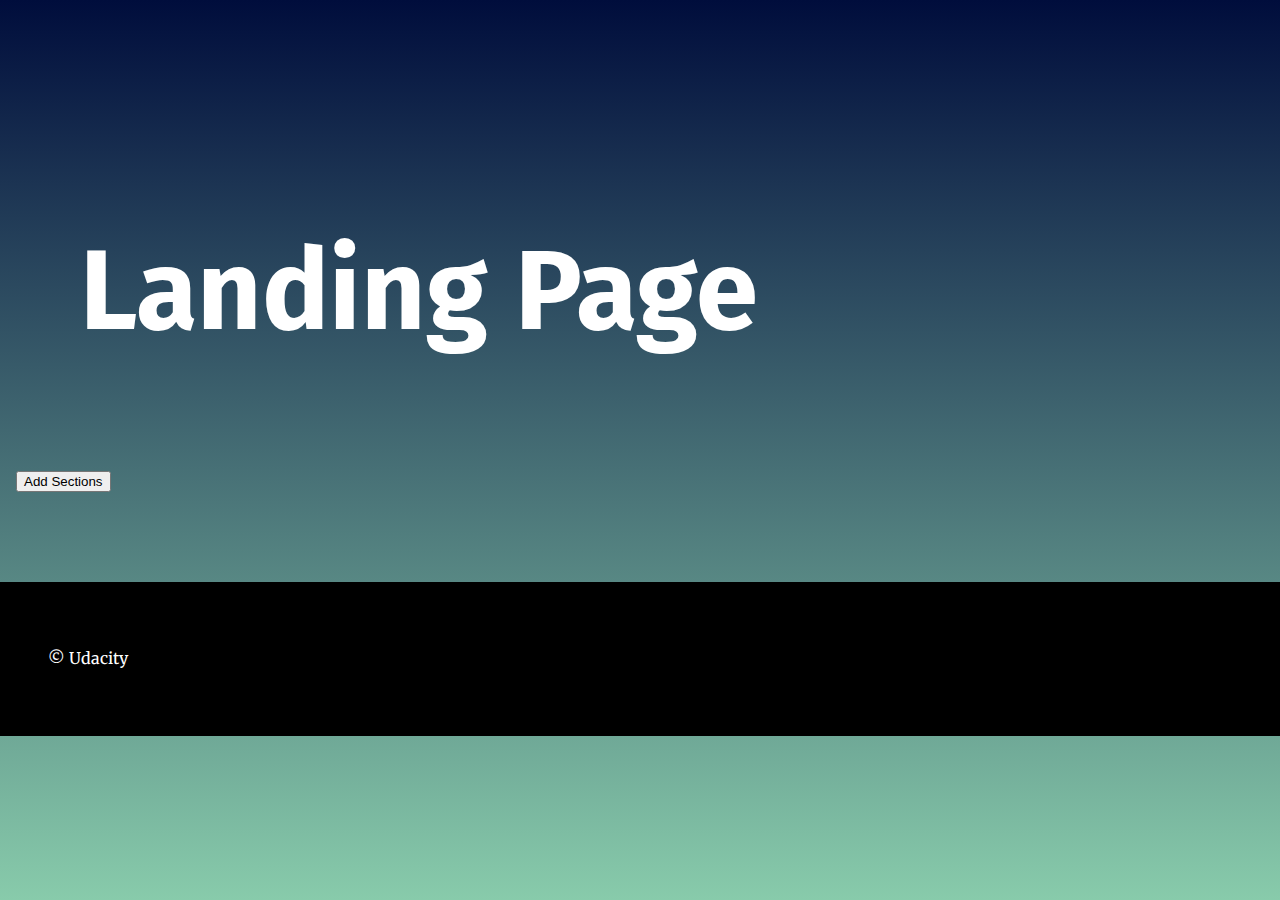
<file: index.html>
<!DOCTYPE >
<html lang="en">
<head>
  <meta charset="UTF-8">
  <meta name="viewport" content="width=device-width, initial-scale=1.0">
  <meta http-equiv="X-UA-Compatible" content="ie=edge">
  <title>Manipulating the DOM</title>
  <!-- Load Google Fonts -->
  <link href="https://fonts.googleapis.com/css?family=Fira+Sans:900|Merriweather&display=swap" rel="stylesheet">  <!-- Load Styles -->
  <link href="css/styles.css" rel="stylesheet">
</head>
<body>
  <!-- HTML Follows BEM naming conventions 
  IDs are only used for sections to connect menu achors to sections -->
  <header class="page__header">
    <nav class="navbar__menu">
      <!-- Navigation starts as empty UL that will be populated with JS -->
      <ul id="navbar__list"></ul>
    </nav>
  </header>
  <main>
    <header class="main__hero">
      <h1>Landing Page </h1>
      <button id="btn">Add Sections</button>
    </header>
    <!-- Each Section has an ID (used for the anchor) and 
    a data attribute that will populate the li node.
    Adding more sections will automatically populate nav.
    The first section is set to active class by default -->
    <!-- <section id="section1" data-nav="Section 1" class="your-active-class">
      <div class="landing__container">
        <h2>Section 1</h2>
        <p>Lorem ipsum dolor sit amet, consectetur adipiscing elit. Morbi fermentum metus faucibus lectus pharetra dapibus. Suspendisse potenti. Aenean aliquam elementum mi, ac euismod augue. Donec eget lacinia ex. Phasellus imperdiet porta orci eget mollis. Sed convallis sollicitudin mauris ac tincidunt. Donec bibendum, nulla eget bibendum consectetur, sem nisi aliquam leo, ut pulvinar quam nunc eu augue. Pellentesque maximus imperdiet elit a pharetra. Duis lectus mi, aliquam in mi quis, aliquam porttitor lacus. Morbi a tincidunt felis. Sed leo nunc, pharetra et elementum non, faucibus vitae elit. Integer nec libero venenatis libero ultricies molestie semper in tellus. Sed congue et odio sed euismod.</p>

        <p>Aliquam a convallis justo. Vivamus venenatis, erat eget pulvinar gravida, ipsum lacus aliquet velit, vel luctus diam ipsum a diam. Cras eu tincidunt arcu, vitae rhoncus purus. Vestibulum fermentum consectetur porttitor. Suspendisse imperdiet porttitor tortor, eget elementum tortor mollis non.</p>
     
      </div>
    </section>
    <section id="section2" data-nav="Section 2">
      <div class="landing__container">
        <h2>Section 2</h2>
        <p>Lorem ipsum dolor sit amet, consectetur adipiscing elit. Morbi fermentum metus faucibus lectus pharetra dapibus. Suspendisse potenti. Aenean aliquam elementum mi, ac euismod augue. Donec eget lacinia ex. Phasellus imperdiet porta orci eget mollis. Sed convallis sollicitudin mauris ac tincidunt. Donec bibendum, nulla eget bibendum consectetur, sem nisi aliquam leo, ut pulvinar quam nunc eu augue. Pellentesque maximus imperdiet elit a pharetra. Duis lectus mi, aliquam in mi quis, aliquam porttitor lacus. Morbi a tincidunt felis. Sed leo nunc, pharetra et elementum non, faucibus vitae elit. Integer nec libero venenatis libero ultricies molestie semper in tellus. Sed congue et odio sed euismod.</p>

        <p>Aliquam a convallis justo. Vivamus venenatis, erat eget pulvinar gravida, ipsum lacus aliquet velit, vel luctus diam ipsum a diam. Cras eu tincidunt arcu, vitae rhoncus purus. Vestibulum fermentum consectetur porttitor. Suspendisse imperdiet porttitor tortor, eget elementum tortor mollis non.</p>
      </div>
    </section>
    <section id="section3" data-nav="Section 3">
      <div class="landing__container">
        <h2>Section 3</h2>
        <p>Lorem ipsum dolor sit amet, consectetur adipiscing elit. Morbi fermentum metus faucibus lectus pharetra dapibus. Suspendisse potenti. Aenean aliquam elementum mi, ac euismod augue. Donec eget lacinia ex. Phasellus imperdiet porta orci eget mollis. Sed convallis sollicitudin mauris ac tincidunt. Donec bibendum, nulla eget bibendum consectetur, sem nisi aliquam leo, ut pulvinar quam nunc eu augue. Pellentesque maximus imperdiet elit a pharetra. Duis lectus mi, aliquam in mi quis, aliquam porttitor lacus. Morbi a tincidunt felis. Sed leo nunc, pharetra et elementum non, faucibus vitae elit. Integer nec libero venenatis libero ultricies molestie semper in tellus. Sed congue et odio sed euismod.</p>

        <p>Aliquam a convallis justo. Vivamus venenatis, erat eget pulvinar gravida, ipsum lacus aliquet velit, vel luctus diam ipsum a diam. Cras eu tincidunt arcu, vitae rhoncus purus. Vestibulum fermentum consectetur porttitor. Suspendisse imperdiet porttitor tortor, eget elementum tortor mollis non.</p>
      </div>
    </section> -->
  </main>
  <footer class="page__footer">
    <p>&copy Udacity</p>
    <!-- <div id="to-top">TOP</div> -->
  </footer>

  <div id="scroll__top"  class="diaplay__none">Top</div>

  <script src="js/app.js"></script>
</body>
</html>
</file>
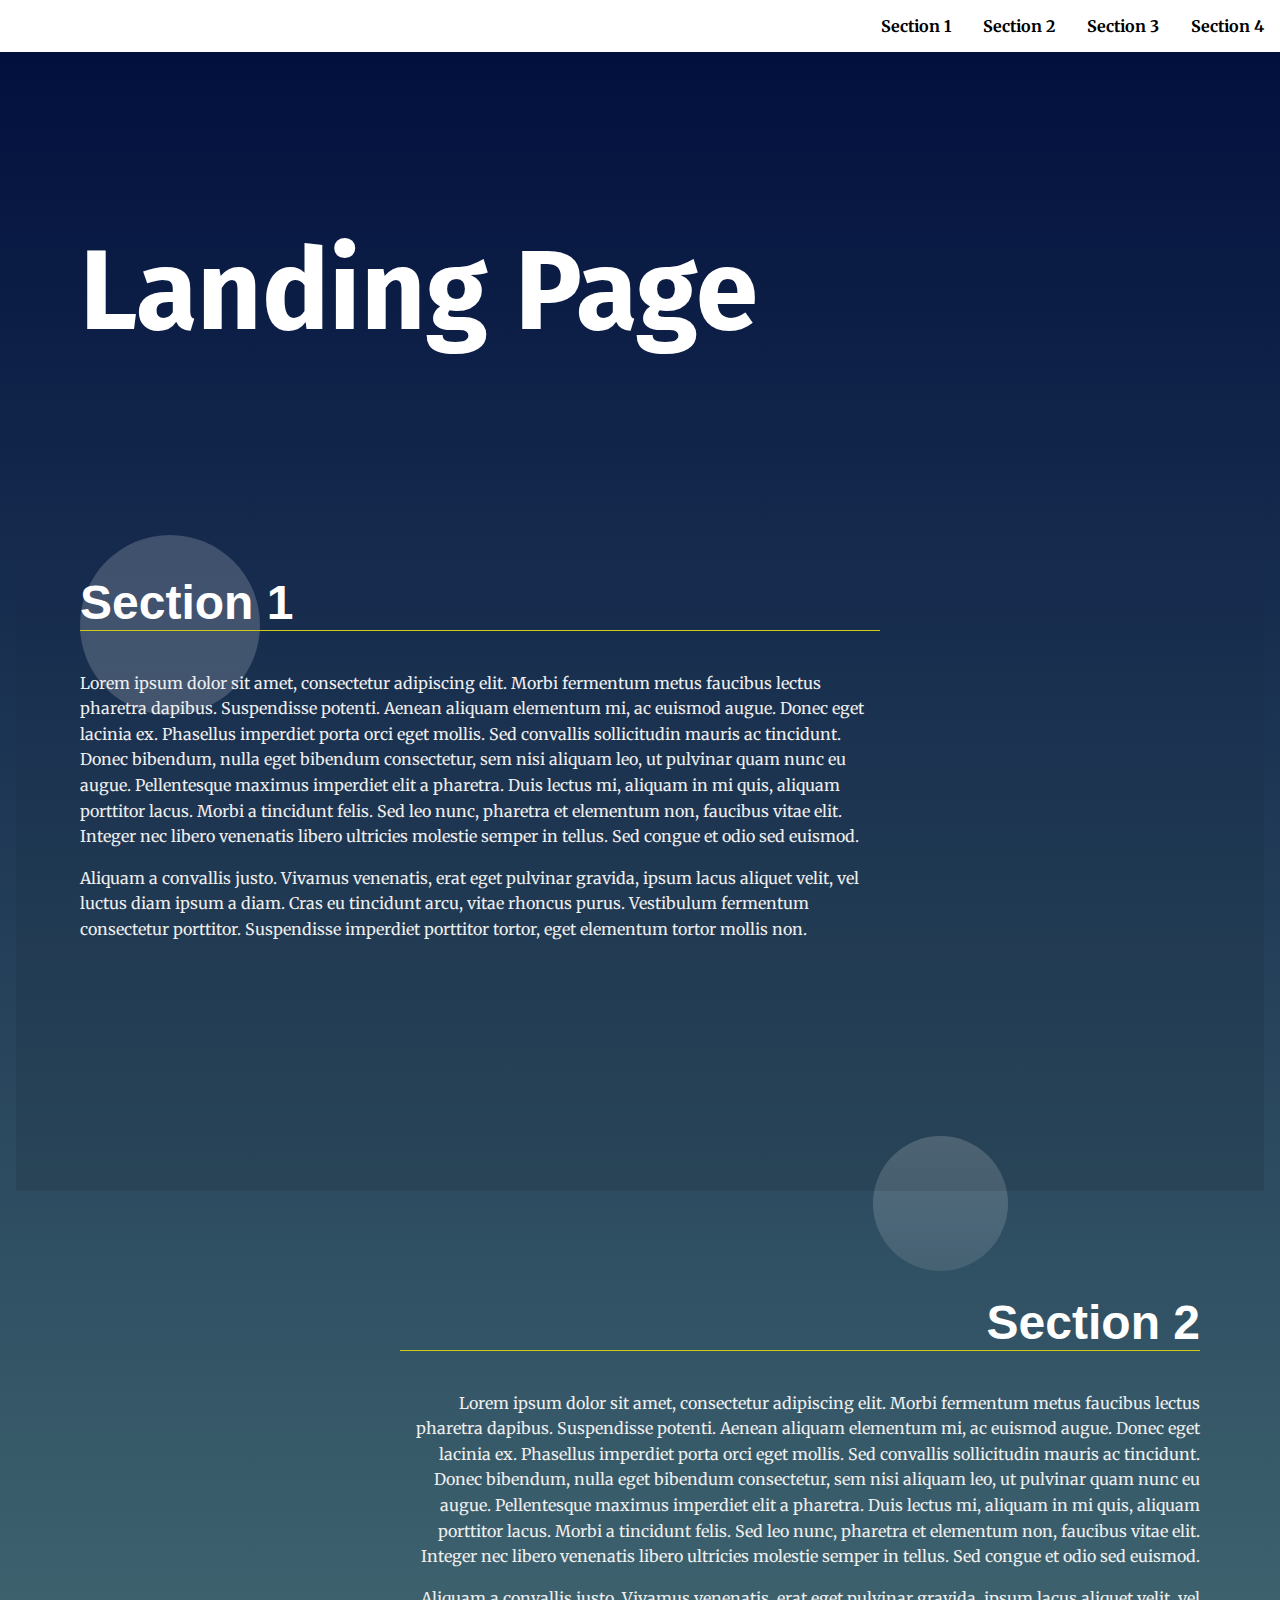
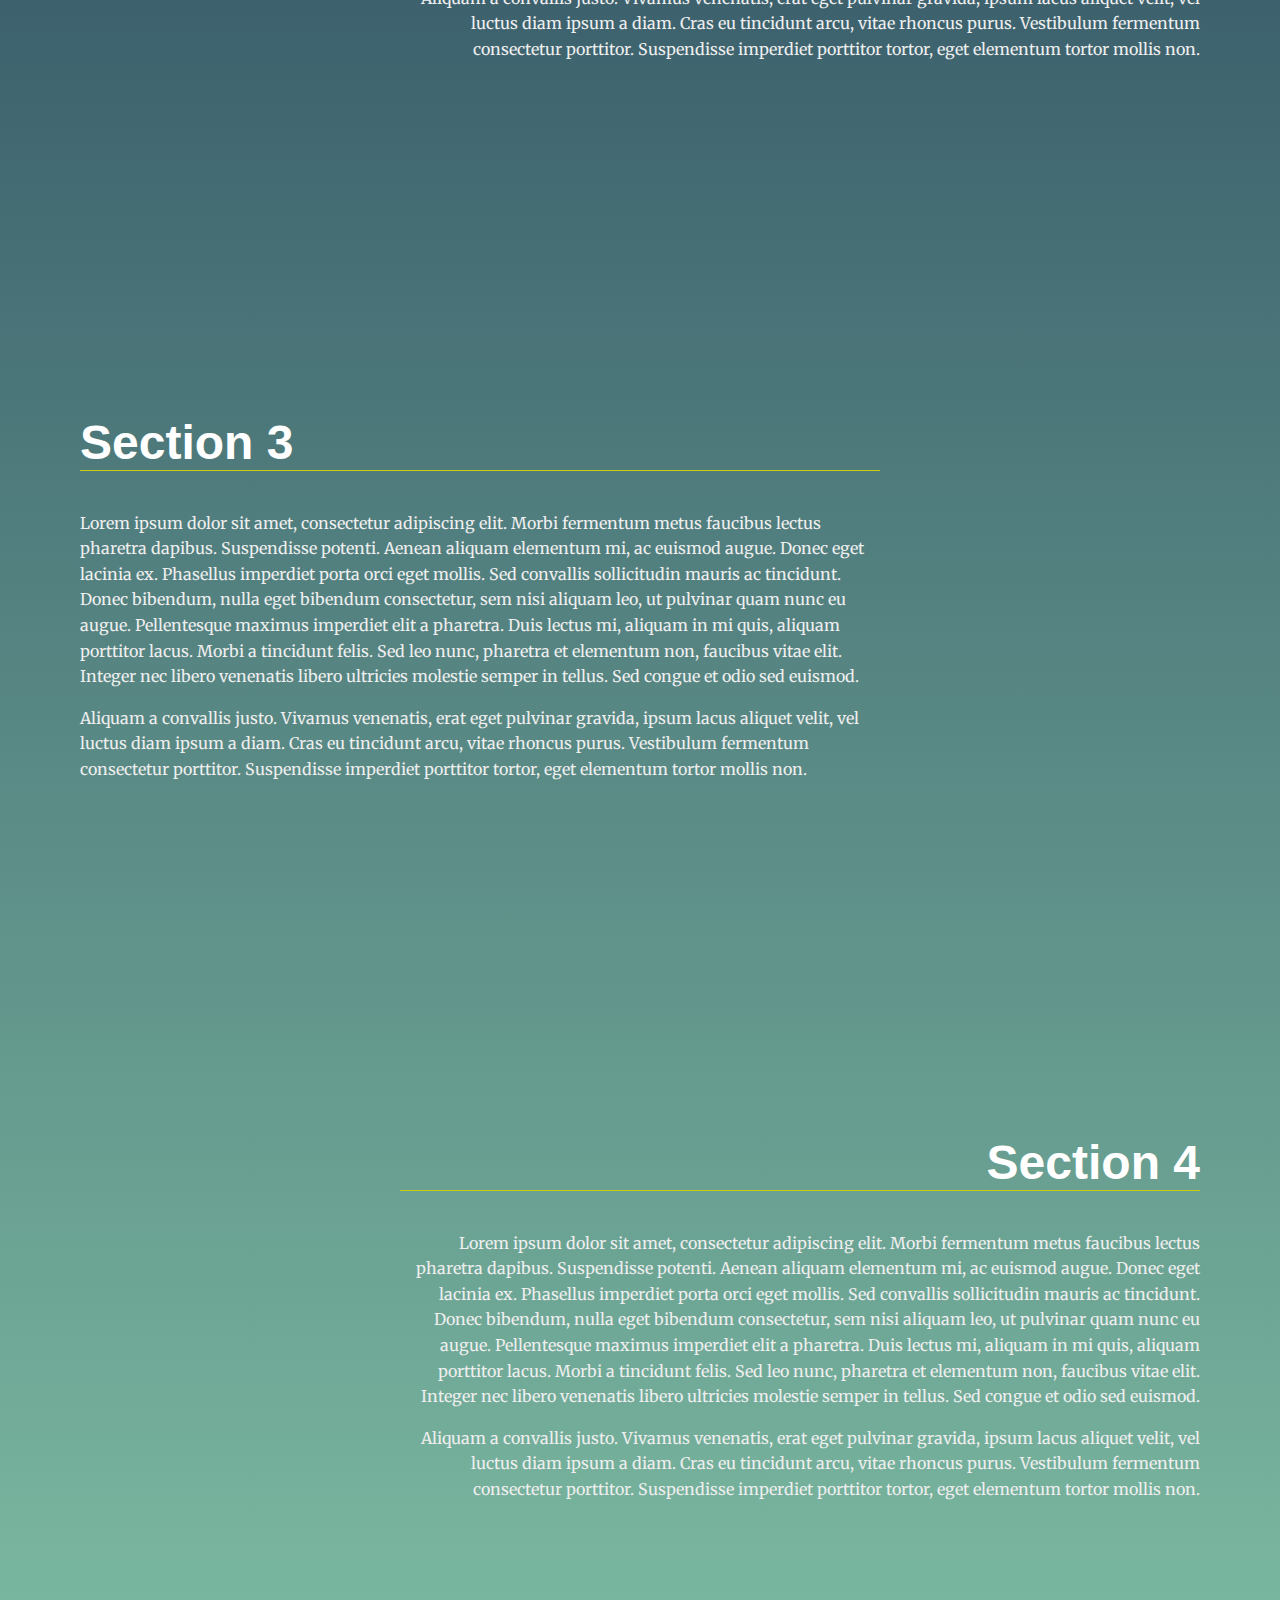
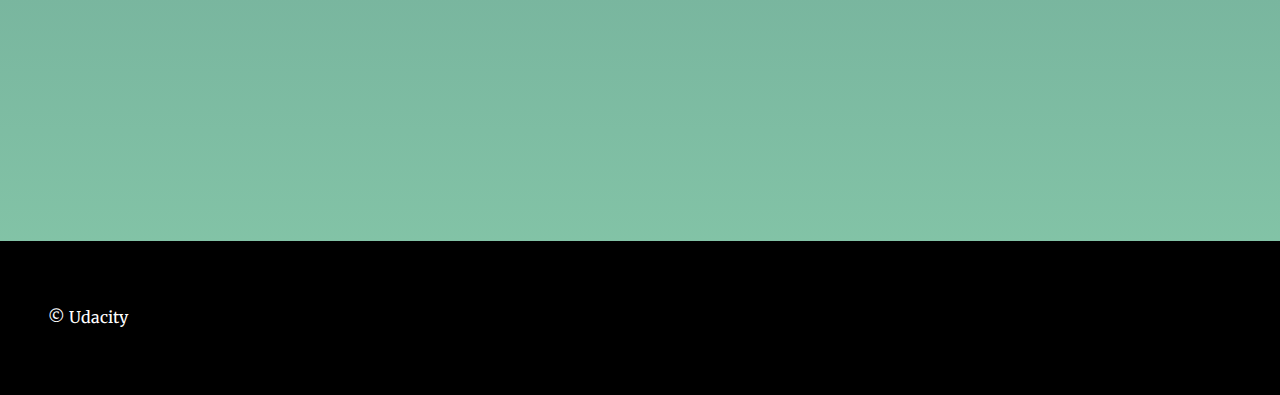
<file: landing page/fend-refresh-2019/projects/landing-page/index.html>
<!DOCTYPE >
<html lang="en">
<head>
  <meta charset="UTF-8">
  <meta name="viewport" content="width=device-width, initial-scale=1.0">
  <meta http-equiv="X-UA-Compatible" content="ie=edge">
  <title>Manipulating the DOM</title>
  <!-- Load Google Fonts -->
  <link href="https://fonts.googleapis.com/css?family=Fira+Sans:900|Merriweather&display=swap" rel="stylesheet">  <!-- Load Styles -->
  <link href="css/styles.css" rel="stylesheet">
</head>
<body>
  <!-- HTML Follows BEM naming conventions 
  IDs are only used for sections to connect menu achors to sections -->
  <header class="page__header">
    <nav class="navbar__menu" id="navbar">
      <!-- Navigation starts as empty UL that will be populated with JS -->
      <ul id="navbar__list" ></ul>
    </nav>
    <div class="bars" id="bars">
      <span class="bar"></span>
      <span class="bar"></span>
      <span class="bar"></span>
    </div>
  </header>
  <main>
    <header class="main__hero">
      <h1>Landing Page </h1>
    </header>
    <!-- Each Section has an ID (used for the anchor) and 
    a data attribute that will populate the li node.
    Adding more sections will automatically populate nav.
    The first section is set to active class by default -->
    <section id="section1" data-nav="Section 1" class="your-active-class">
      <div class="landing__container">
        <h2>Section 1</h2>
        <p>Lorem ipsum dolor sit amet, consectetur adipiscing elit. Morbi fermentum metus faucibus lectus pharetra dapibus. Suspendisse potenti. Aenean aliquam elementum mi, ac euismod augue. Donec eget lacinia ex. Phasellus imperdiet porta orci eget mollis. Sed convallis sollicitudin mauris ac tincidunt. Donec bibendum, nulla eget bibendum consectetur, sem nisi aliquam leo, ut pulvinar quam nunc eu augue. Pellentesque maximus imperdiet elit a pharetra. Duis lectus mi, aliquam in mi quis, aliquam porttitor lacus. Morbi a tincidunt felis. Sed leo nunc, pharetra et elementum non, faucibus vitae elit. Integer nec libero venenatis libero ultricies molestie semper in tellus. Sed congue et odio sed euismod.</p>

        <p>Aliquam a convallis justo. Vivamus venenatis, erat eget pulvinar gravida, ipsum lacus aliquet velit, vel luctus diam ipsum a diam. Cras eu tincidunt arcu, vitae rhoncus purus. Vestibulum fermentum consectetur porttitor. Suspendisse imperdiet porttitor tortor, eget elementum tortor mollis non.</p>
      </div>
    </section>
    <section id="section2" data-nav="Section 2">
      <div class="landing__container">
        <h2>Section 2</h2>
        <p>Lorem ipsum dolor sit amet, consectetur adipiscing elit. Morbi fermentum metus faucibus lectus pharetra dapibus. Suspendisse potenti. Aenean aliquam elementum mi, ac euismod augue. Donec eget lacinia ex. Phasellus imperdiet porta orci eget mollis. Sed convallis sollicitudin mauris ac tincidunt. Donec bibendum, nulla eget bibendum consectetur, sem nisi aliquam leo, ut pulvinar quam nunc eu augue. Pellentesque maximus imperdiet elit a pharetra. Duis lectus mi, aliquam in mi quis, aliquam porttitor lacus. Morbi a tincidunt felis. Sed leo nunc, pharetra et elementum non, faucibus vitae elit. Integer nec libero venenatis libero ultricies molestie semper in tellus. Sed congue et odio sed euismod.</p>

        <p>Aliquam a convallis justo. Vivamus venenatis, erat eget pulvinar gravida, ipsum lacus aliquet velit, vel luctus diam ipsum a diam. Cras eu tincidunt arcu, vitae rhoncus purus. Vestibulum fermentum consectetur porttitor. Suspendisse imperdiet porttitor tortor, eget elementum tortor mollis non.</p>
      </div>
    </section>
    <section id="section3" data-nav="Section 3">
      <div class="landing__container">
        <h2>Section 3</h2>
        <p>Lorem ipsum dolor sit amet, consectetur adipiscing elit. Morbi fermentum metus faucibus lectus pharetra dapibus. Suspendisse potenti. Aenean aliquam elementum mi, ac euismod augue. Donec eget lacinia ex. Phasellus imperdiet porta orci eget mollis. Sed convallis sollicitudin mauris ac tincidunt. Donec bibendum, nulla eget bibendum consectetur, sem nisi aliquam leo, ut pulvinar quam nunc eu augue. Pellentesque maximus imperdiet elit a pharetra. Duis lectus mi, aliquam in mi quis, aliquam porttitor lacus. Morbi a tincidunt felis. Sed leo nunc, pharetra et elementum non, faucibus vitae elit. Integer nec libero venenatis libero ultricies molestie semper in tellus. Sed congue et odio sed euismod.</p>

        <p>Aliquam a convallis justo. Vivamus venenatis, erat eget pulvinar gravida, ipsum lacus aliquet velit, vel luctus diam ipsum a diam. Cras eu tincidunt arcu, vitae rhoncus purus. Vestibulum fermentum consectetur porttitor. Suspendisse imperdiet porttitor tortor, eget elementum tortor mollis non.</p>
      </div>
    </section>
    <section id="section4" data-nav="Section 4">
      <div class="landing__container">
        <h2>Section 4</h2>
        <p>Lorem ipsum dolor sit amet, consectetur adipiscing elit. Morbi fermentum metus faucibus lectus pharetra dapibus. Suspendisse potenti. Aenean aliquam elementum mi, ac euismod augue. Donec eget lacinia ex. Phasellus imperdiet porta orci eget mollis. Sed convallis sollicitudin mauris ac tincidunt. Donec bibendum, nulla eget bibendum consectetur, sem nisi aliquam leo, ut pulvinar quam nunc eu augue. Pellentesque maximus imperdiet elit a pharetra. Duis lectus mi, aliquam in mi quis, aliquam porttitor lacus. Morbi a tincidunt felis. Sed leo nunc, pharetra et elementum non, faucibus vitae elit. Integer nec libero venenatis libero ultricies molestie semper in tellus. Sed congue et odio sed euismod.</p>

        <p>Aliquam a convallis justo. Vivamus venenatis, erat eget pulvinar gravida, ipsum lacus aliquet velit, vel luctus diam ipsum a diam. Cras eu tincidunt arcu, vitae rhoncus purus. Vestibulum fermentum consectetur porttitor. Suspendisse imperdiet porttitor tortor, eget elementum tortor mollis non.</p>
      </div>
    </section>
  </main>
  <footer class="page__footer">
    <p>&copy Udacity</p>
  </footer>
  <button  id="scroll__top" title="Go to top">Top</button>
  <script src="js/app.js"></script>
</body>
</html>
</file>
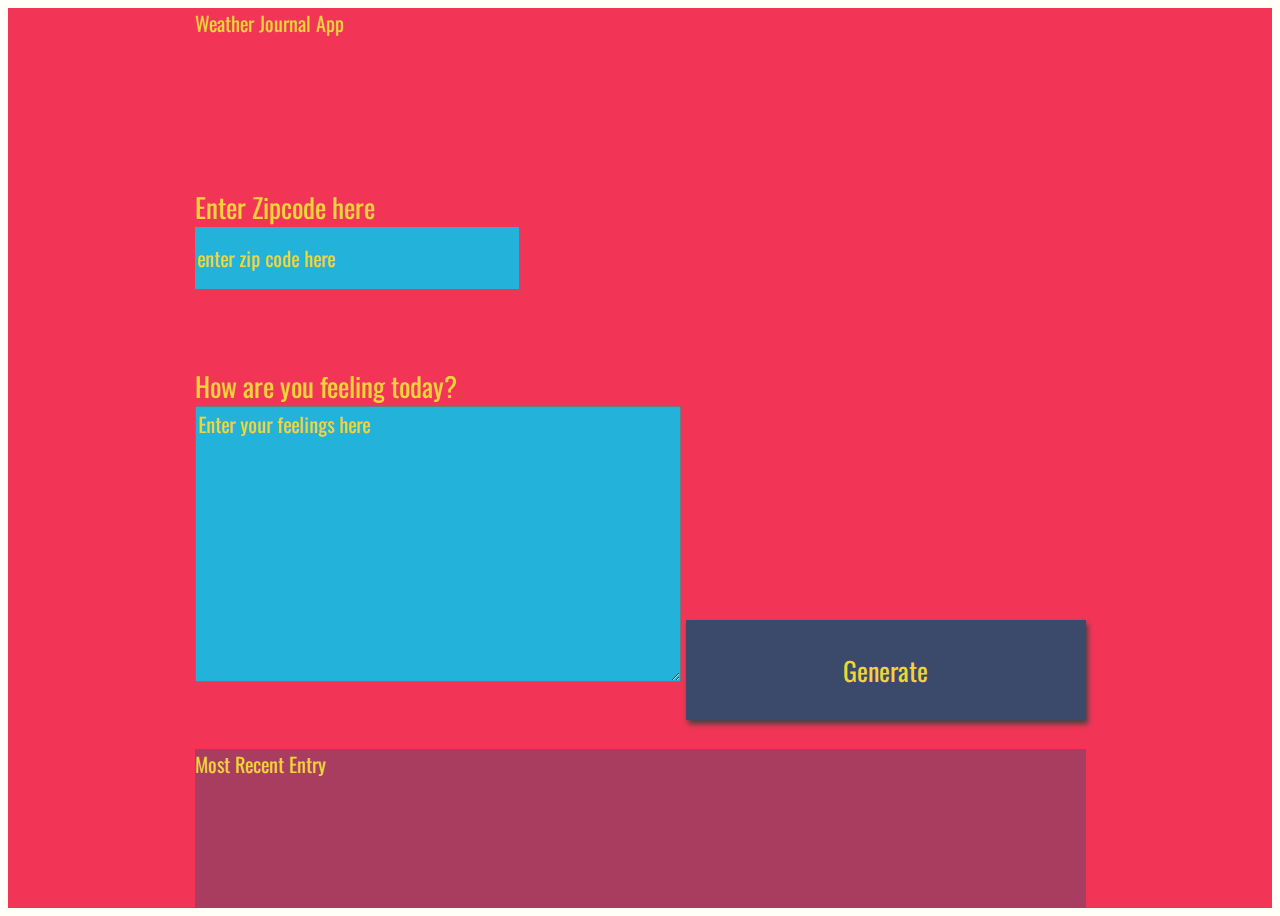
<file: landing page/fend-refresh-2019/projects/weather-journal-app/website/index.html>
<!DOCTYPE html>
<html>
<head>
<meta charset="UTF-8">
<title>Weather Journal</title>
<link href="https://fonts.googleapis.com/css?family=Oswald:400,600,700|Ranga:400,700&display=swap" rel="stylesheet">
<link rel="stylesheet" href="style.css">
</head>
 <body>
<div id = "app">
  <div class ="holder headline">
    Weather Journal App
  </div>
  <div class ="holder zip">
    <label for="zip">Enter Zipcode here</label>
    <input type="text" id="zip" placeholder="enter zip code here">
  </div>
  <div class ="holder feel">
    <label for="feelings">How are you feeling today?</label>
    <textarea class= "myInput" id="feelings" placeholder="Enter your feelings here" rows="9" cols="50"></textarea>
    <button id="generate" type = "submit"> Generate </button>
  </div>
  <div class ="holder entry">
    <div class = "title">Most Recent Entry</div>
   <div id = "entryHolder">
    <div id = "date"></div> 
   <div id = "temp"></div>
   <div id = "content"></div>
  </div>
  </div>
  </div>
<script src="app.js" type="text/javascript"></script>

</body>
</html>
</file>
<file: landing page/fend-refresh-2019/projects/weather-journal-app/website/style.css>
body{
    background: #fffff8;
    font-family: -apple-system, BlinkMacSystemFont, sans-serif;
}

#app{
    display: grid;
    grid-auto-rows: minmax(150px, auto);
    /* grid-template-columns:  */
    height:100vh;
    background: #f23557;
    color: #f0d43a;
    justify-content: center;
    grid-gap: 1em;
    font-size: 20px;
    font-family: 'Oswald', sans-serif;
}

.holder{

}

.entry{
    background: rgba(59, 74, 107, .4);
}

#entryHolder{

}

#date{

}

#temp{

}

#content{

}

.headline {

}
.title{

}

/*  Basic Styling To Override Default For Basic HTML Elements */
label{
    display:block;
    font-size: 27px;
}

input{
    display:block;
    height: 60px;
    width: 320px;
    background:#22b2da;
    color: #f0d43a;
    font-size: 20px;
    font-family: 'Oswald', sans-serif;
    border: none;
}

button{
    width: 400px;
    height: 100px;
    background: #3b4a6b;
    color: #f0d43a;
    font-size: 26px;
    font-family: 'Oswald', sans-serif;
    border: none;
    box-shadow: 2px 4px 5px #444;
}
h1{
    font-size: 36px;
}

textarea{
    background:#22b2da;
    color: #f0d43a;
    font-size: 20px;
    font-family: 'Oswald', sans-serif;
}
/* Reset style for HTML element on active to have no border*/
input:focus,
select:focus,
textarea:focus,
button:focus {
    outline: none;
}
/* Style for Placeholder Text*/
::placeholder { /* Firefox, Chrome, Opera */ 
    color: #f0d43a; 
    font-family: 'Oswald', sans-serif;

} 
  
:-ms-input-placeholder { /* Internet Explorer 10-11 */ 
    color: #f0d43a; 
    font-family: 'Oswald', sans-serif;

} 
  
::-ms-input-placeholder { /* Microsoft Edge */ 
    color: #f0d43a; 
    font-family: 'Oswald', sans-serif;

}
</file>
<file: css/styles.css>
/*
 *
 * CSS written based on SMACSS architecture.
 * To learn more, visit: http://smacss.com/
 * 
 * For simplicity, no reset or normalize is added. 
 * To learn more, visit: https://css-tricks.com/reboot-resets-reasoning/
 *
*/

/* ---- Base Rules ---- */

/* smooth scroll 
*/
html {
    scroll-behavior: smooth;
  }
  body {
    background: rgb(136, 203, 171);
    background: linear-gradient(
      0deg,
      rgba(136, 203, 171, 1) 0%,
      rgba(0, 13, 60, 1) 100%
    );
    margin: 0;
    font-family: 'Merriweather', serif;
    color: #fff;
  }
  
  /* Typeography General*/
  h1 {
    font-family: 'Fira Sans', sans-serif;
    font-size: 3em;
    margin: 2em 1rem;
  }
  
  @media only screen and (min-width: 35em) {
    h1 {
      font-size: 7em;
      margin: 2em 4rem 1em;
    }
  }
  
  h2 {
    border-bottom: 1px solid #cc1;
    font-family: 'Oxygen', Sans-Serif;
    font-size: 3em;
    color: #fff;
  }
  
  p {
    line-height: 1.6em;
    color: #eee;
  }
  
  /* ---- Layout Rules ---- */
  main {
    margin: 10vh 1em 10vh;
  }
  
  .main-hero {
    min-height: 40vh;
    padding-top: 3em;
  }
  
  section {
    position: relative;
    min-height: 80vh;
  }
  
  /* ---- Module Rules ---- */
  
  /* Navigation Styles*/
  .navbar__menu ul {
    padding-left: 0;
    margin: 0;
    text-align: right;
  }
   
 
  @media only screen and (max-width: 768px) {
    .navbar__menu ul {
      text-align: center;
      margin: auto;
  }
  
  header h1{
  margin-top: 162px;
  }
  section{
    padding-top: 60px;
  }
  .navbar__menu {display: none;}
}

 
  .navbar__menu{
    position: relative;
    transition: all 0.3s ease-in-out;

  }
 .bars{
    position: absolute;
    top: 7px;
    right: 10px;
    border: 1px solid  rgba(0,0,0,0.7);
    padding: 7px;
    cursor: pointer;
    opacity: 1;
    visibility: visible;
    display: none;

  }
 .bar{
    width: 34px;
    height: 3px;
    background-color: rgba(0,0,0,0.7);
    display: block;
    margin-bottom: 3px;
    
  }
  .bars-toggler{
    display: block;
  }
  .bars:hover span:nth-of-type(1),
  .bars:hover span:nth-of-type(2),
  .bars:hover span:nth-of-type(3)
  {
    transform: rotateY(180deg);
  }
  .bars:hover span:nth-last-of-type(1){
    transition: all 0,5s;
  }
  .bars:hover span:nth-last-of-type(2){
    transition: all 0,4s;
  }
  .bars:hover span:nth-last-of-type(3){
    transition: all 0,3s;
  }



  .navbar__menu li {
    display: inline-block;
  }
  
  .navbar__menu .menu__link {
    display: block;
    padding: 1em;
    font-weight: bold;
    text-decoration: none;
    color: #000;
  }
  
  .navbarclick {
    background: #333;
    color: #fff;
    transition: ease 0.3s all;
  }
 .display{display: none;}
  @media only screen and (max-width: 768px) {
    .navbar__list{
      opacity: 0;
      visibility: hidden;
      display: none;
    }
    .bars{
     display: block;

   }
   .navbar__menu ul li{
     display: block;
   }
   .navbar__menu ul{
    margin-top: 60px;
    display: none;
   }
 }
  /* Header Styles */
  .page__header {
    background: #fff;
    position: fixed;
    top: 0;
    width: 100%;
    z-index: 5;
  }
  
  /* Footer Styles */
  .page__footer {
    background: #000;
    padding: 3em;
    color: #fff;
  }
  
  .page__footer p {
    color: #fff;
  }
  
  /* ---- Theme Rules ---- */
  /* Landing Container Styles */
  .landing__container {
    padding: 1em;
    text-align: left;
  }
  
  @media only screen and (min-width: 35em) {
    .landing__container {
      max-width: 50em;
      padding: 4em;
    }
  }
  
  section:nth-of-type(even) .landing__container {
    margin-right: 0;
    margin-left: auto;
    text-align: right;
  }
  
  /* Background Circles */
  /* Note that background circles are created with psuedo elements before and after */
  /* Circles appear to be random do to use of :nth-of-type psuedo class */
  section:nth-of-type(odd) .landing__container::before {
    content: '';
    background: rgba(255, 255, 255, 0.187);
    position: absolute;
    z-index: -5;
    width: 20vh;
    height: 20vh;
    border-radius: 50%;
    opacity: 0;
    transition: ease 0.5s all;
  }
  
  section:nth-of-type(even) .landing__container::before {
    content: '';
    background: rgb(255, 255, 255);
    background: linear-gradient(
      0deg,
      rgba(255, 255, 255, 0.1) 0%,
      rgba(255, 255, 255, 0.2) 100%
    );
    position: absolute;
    top: 3em;
    right: 3em;
    z-index: -5;
    width: 10vh;
    height: 10vh;
    border-radius: 50%;
    opacity: 0;
    transition: ease 0.5s all;
  }
  
  section:nth-of-type(3n) .landing__container::after {
    content: '';
    background: rgb(255, 255, 255);
    background: linear-gradient(
      0deg,
      rgba(255, 255, 255, 0.1) 0%,
      rgba(255, 255, 255, 0.2) 100%
    );
    position: absolute;
    right: 0;
    bottom: 0;
    z-index: -5;
    width: 10vh;
    height: 10vh;
    border-radius: 50%;
    opacity: 0;
    transition: ease 0.5s all;
  }
  
  section:nth-of-type(3n + 1) .landing__container::after {
    content: '';
    background: rgb(255, 255, 255);
    background: linear-gradient(
      0deg,
      rgba(255, 255, 255, 0.1) 0%,
      rgba(255, 255, 255, 0.2) 100%
    );
    position: absolute;
    right: 20vw;
    bottom: -5em;
    z-index: -5;
    width: 15vh;
    height: 15vh;
    border-radius: 50%;
    opacity: 0;
    transition: ease 0.5s all;
  }
  
  /* ---- Theme State Rules ---- */
  /* Section Active Styles */
  /* Note: your-active-class class is applied through javascript. You should update the class here and in the index.html to what you set in your javascript file.  */
  section.your-active-class {
    background: linear-gradient(
      0deg,
      rgba(255, 0, 0, 0.1) 0%,
      rgba(0, 0, 0, 0) 100%
    );
  }
  
  section.your-active-class .landing__container::before {
    opacity: 1;
    animation: rotate 4s linear 0s infinite forwards;
  }
  
  section.your-active-class .landing__container::after {
    opacity: 1;
    animation: rotate 5s linear 0s infinite forwards reverse;
  }
  
  /* Section Active Styles Keyframe Animations */
  @keyframes rotate {
    from {
      transform: rotate(0deg) translate(-1em) rotate(0deg);
    }
    to {
      transform: rotate(360deg) translate(-1em) rotate(-360deg);
    }
  }
  
  #myBtn {
    display: none; /* Hidden by default */
    position: fixed; /* Fixed/sticky position */
    bottom: 20px; /* Place the button at the bottom of the page */
    right: 30px; /* Place the button 30px from the right */
    z-index: 99; /* Make sure it does not overlap */
    border: none; /* Remove borders */
    outline: none; /* Remove outline */
    background: linear-gradient(
      0deg,
      rgba(125, 99, 245, 0.301) 0%,
      rgb(255, 255, 255) 100%
    );
    color: white; /* Text color */
    cursor: pointer; /* Add a mouse pointer on hover */
    padding: 15px; /* Some padding */
    border-radius: 60px; /* Rounded corners */
    font-size: 18px; /* Increase font size */
  }
  
  #myBtn:hover {
    background-color: #555; /* Add a dark-grey background on hover */
  }

  
/* scroll to top  */

#scroll__top {
    text-align: center;
    position: fixed;
    bottom: 6px;
    right: -49px;
    cursor: pointer;
    background-color: rgba(0,0,0,0.7);
    padding: 14px 10px;
    border-radius: 50%;
    transition: all 0.3s ease-in-out;
    color: #fff;
    border: none;
  }

  .show{right: 10px!important;}
</file>
<file: landing page/fend-refresh-2019/projects/landing-page/css/styles.css>
/*
 *
 * CSS written based on SMACSS architecture.
 * To learn more, visit: http://smacss.com/
 * 
 * For simplicity, no reset or normalize is added. 
 * To learn more, visit: https://css-tricks.com/reboot-resets-reasoning/
 *
*/

html{scroll-behavior: smooth;}
/* ---- Base Rules ---- */
body {
    background: rgb(136,203,171);
    background: linear-gradient(0deg, rgba(136,203,171,1) 0%, rgba(0,13,60,1) 100%);
    margin: 0;
    font-family: 'Merriweather', serif;
    color: #fff;
}


/* Typeography General*/
h1 {
    font-family: 'Fira Sans', sans-serif;
    font-size: 3em;
    margin: 2em 1rem;
}

@media only screen and (min-width: 35em){
    h1 {
        font-size: 7em;
        margin: 2em 4rem 1em;
    }
}

h2 {
    border-bottom: 1px solid #cc1;
    font-family: 'Oxygen', Sans-Serif;
    font-size: 3em;
    color: #fff;
}

p {
    line-height: 1.6em;
    color: #eee;
}

/* ---- Layout Rules ---- */
main {
    margin: 10vh 1em 10vh;
}

.main-hero {
    min-height: 40vh;
    padding-top: 3em;
}

section {
    position: relative;
    min-height: 80vh;
}


/* ---- Module Rules ---- */

/* Navigation Styles*/
.navbar__menu ul {
    padding-left: 0;
    margin: 0;
    text-align: right;

}


.navbar__menu li {
    display: inline-block;
}

.navbar__menu .menu__link {
    display: block;
    padding: 1em;
    font-weight: bold;
    text-decoration: none;
    color: #000;
}

.navbar__menu .menu__link:hover {
    background: #333;
    color: #fff;
    transition: ease 0.3s all;
}

.navbar__menu .menu__link:focus{
    background-color: #333;
    color: #fff;
    transition: ease 0.3s all;
}
/* Header Styles */
.page__header {
    background: #fff;
    position: fixed;
    top: 0;
    width: 100%;
    z-index: 5;
}

/* Footer Styles */
.page__footer {
    background: #000;
    padding: 3em;
    color: #fff;
}

.page__footer p{
    color: #fff;
}


/* ---- Theme Rules ---- */
/* Landing Container Styles */
.landing__container {
    padding: 1em;
    text-align: left;
}

@media only screen and (min-width: 35em){
    .landing__container {
        max-width: 50em;
        padding: 4em;
    }
    
}

section:nth-of-type(even) .landing__container {
    margin-right: 0;
    margin-left: auto;
    text-align: right; 
}

/* Background Circles */
/* Note that background circles are created with psuedo elements before and after */
/* Circles appear to be random do to use of :nth-of-type psuedo class */
section:nth-of-type(odd) .landing__container::before {
    content: '';
    background: rgba(255, 255, 255, 0.187);
    position: absolute;
    z-index: -5;
    width: 20vh;
    height: 20vh;
    border-radius: 50%;
    opacity: 0;
    transition: ease 0.5s all;
}

section:nth-of-type(even) .landing__container::before {
    content: '';
    background: rgb(255,255,255);
    background: linear-gradient(0deg, rgba(255,255,255,.1) 0%, rgba(255,255,255,.2) 100%);
    position: absolute;
    top: 3em;
    right: 3em;
    z-index: -5;
    width: 10vh;
    height: 10vh;
    border-radius: 50%;
    opacity: 0;
    transition: ease 0.5s all;
}

section:nth-of-type(3n) .landing__container::after {
    content: '';
    background: rgb(255,255,255);
    background: linear-gradient(0deg, rgba(255,255,255,.1) 0%, rgba(255,255,255,.2) 100%);
    position: absolute;
    right: 0;
    bottom: 0;
    z-index: -5;
    width: 10vh;
    height: 10vh;
    border-radius: 50%;
    opacity: 0;
    transition: ease 0.5s all;
}

section:nth-of-type(3n + 1) .landing__container::after {
    content: '';
    background: rgb(255,255,255);
    background: linear-gradient(0deg, rgba(255,255,255,.1) 0%, rgba(255,255,255,.2) 100%);
    position: absolute;
    right: 20vw;
    bottom: -5em;
    z-index: -5;
    width: 15vh;
    height: 15vh;
    border-radius: 50%;
    opacity: 0;
    transition: ease 0.5s all;
}


/* ---- Theme State Rules ---- */
/* Section Active Styles */
/* Note: your-active-class class is applied through javascript. You should update the class here and in the index.html to what you set in your javascript file.  */
section.your-active-class {
    background: rgb(0, 0, 0);
    background: linear-gradient(0deg, rgba(0, 0, 0, 0.1) 0%, rgba(0, 0, 0, 0) 100%);
}

section.your-active-class .landing__container::before {
    opacity: 1;
    animation: rotate 4s linear 0s infinite forwards;
}

section.your-active-class .landing__container::after {
    opacity: 1;
    animation: rotate 5s linear 0s infinite forwards reverse;
}
.active-link{
    background: rgb(0, 0, 0);
    background: linear-gradient(0deg, rgba(0, 0, 0, 0.1) 0%, rgba(0, 0, 0, 0) 100%);

}
/* Section Active Styles Keyframe Animations */
@keyframes rotate {
	from {
		transform: rotate(0deg)
		           translate(-1em)
		           rotate(0deg);
	}
	to {
		transform: rotate(360deg)
		           translate(-1em) 
		           rotate(-360deg);
	}
}

/* Scroll to top */

#scroll__top {
    text-align: center;
    position: fixed;
    bottom: 6px;
    right: -49px;
    cursor: pointer;
    background-color: rgba(0,0,0,0.7);
    padding: 14px 10px;
    border-radius: 50%;
    transition: all 0.3s ease-in-out;
    color: #fff;
    border: 1px solid transparent;
  }

  .show{right: 10px!important;}
/* Responsive */
/* 
  @media only screen and (max-width: 768px) {
    .navbar__menu ul {
      text-align: center;
      margin: auto;
  }
  
  header h1{
  margin-top: 162px;
  }
  section{
    padding-top: 60px;
  }
  .navbar__menu {display: none;}
}

 
  .navbar__menu{
    position: relative;
    transition: all 0.3s ease-in-out;

  }
 .bars{
    position: absolute;
    top: 7px;
    right: 10px;
    border: 1px solid  rgba(0,0,0,0.7);
    padding: 7px;
    cursor: pointer;
    opacity: 1;
    visibility: visible;
    display: none;

  }
 .bar{
    width: 34px;
    height: 3px;
    background-color: rgba(0,0,0,0.7);
    display: block;
    margin-bottom: 3px;
    
  }
  .bars-toggler{
    display: block;
  }
  .bars:hover span:nth-of-type(1),
  .bars:hover span:nth-of-type(2),
  .bars:hover span:nth-of-type(3)
  {
    transform: rotateY(180deg);
  }
  .bars:hover span:nth-last-of-type(1){
    transition: all 0,5s;
  }
  .bars:hover span:nth-last-of-type(2){
    transition: all 0,4s;
  }
  .bars:hover span:nth-last-of-type(3){
    transition: all 0,3s;
  } 


 */
 .bars{
    position: absolute;
    top: 7px;
    right: 10px;
    border: 1px solid  #fff;
    padding: 7px;
    cursor: pointer;
    opacity: 1;
    visibility: visible;
    display: none;
    border-radius: 5px;

  }
 .bar{
    width: 34px;
    height: 3px;
    background-color: #fff;
    display: block;
    margin-bottom: 3px;
    
  }
 
  .bars-toggler{
    top: -240px!important;
  
  }
  .bars:hover span:nth-of-type(1),
  .bars:hover span:nth-of-type(2),
  .bars:hover span:nth-of-type(3)
  {
    transform: rotateY(180deg);
  }
  .bars:hover span:nth-last-of-type(1){
    transition: all 0,5s;
  }
  .bars:hover span:nth-last-of-type(2){
    transition: all 0,4s;
  }
  .bars:hover span:nth-last-of-type(3){
    transition: all 0,3s;
  } 
@media only screen and (max-width: 768px) {
    .navbar__menu ul {
        display: none;
    }
 .bars{
    display: block;
 
 }
 /* .navbar__menu{
    position: fixed;
    top: 0;
    background-color: #333;
    width: 100%;
    color: #fff;
 } */
 .navbar__menu ul {
    padding-top: 33px;
    position: fixed;
    top: 0;
    background-color: #333;
    width: 100%;
    color: #fff;
    transition: all 0.3s ease-in;
 }

 .navbar__menu li {
    display: block;
    text-align: center;
 }
 .navbar__menu .menu__link {color: #fff;}
}
</file>
